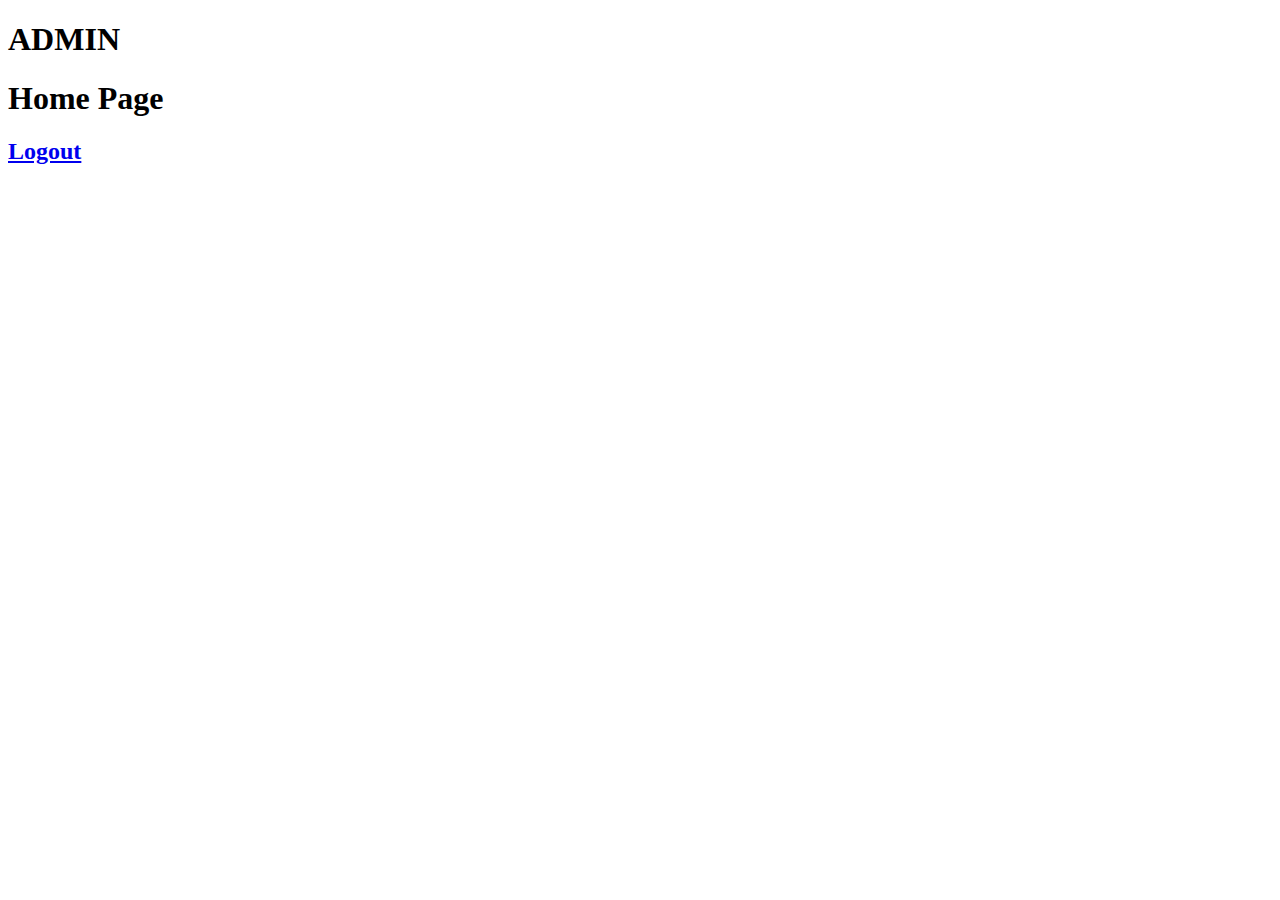
<file: src/main/resources/templates/home.html>
<!doctype html>
<html lang="en" xmlns:sec="http://www.thymeleaf.org/extras/spring-security">
<head>
    <meta charset="UTF-8">
    <meta name="viewport"
          content="width=device-width, user-scalable=no, initial-scale=1.0, maximum-scale=1.0, minimum-scale=1.0">
    <meta http-equiv="X-UA-Compatible" content="ie=edge">
    <title>Home Page</title>
</head>
<body>
<h1 sec:authorize="hasRole('ADMIN')"><span >  ADMIN </span></h1>
<h1>Home Page</h1>
<!--<h1 sec:authorize="authorities"></h1>-->
<!--<h1 sec:authentication="name"></h1>-->
<h1 sec:authentication="authorities"></h1>
<h2><a href="/logout"> Logout</a></h2>
</body>
</html>
</file>
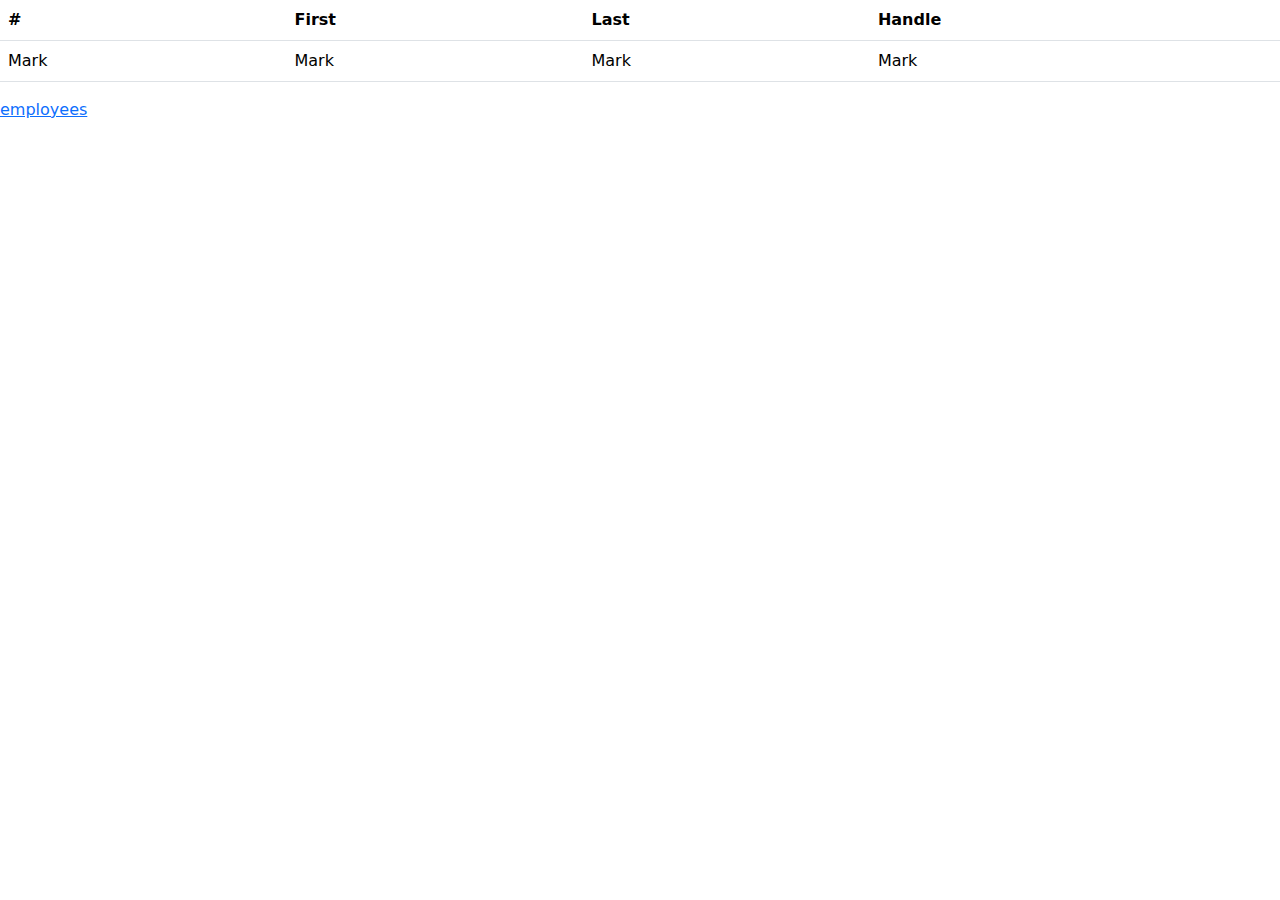
<file: src/main/resources/templates/index2.html>
<!doctype html>
<html lang="en">
<head>
    <meta charset="UTF-8">
    <meta name="viewport"
          content="width=device-width, user-scalable=no, initial-scale=1.0, maximum-scale=1.0, minimum-scale=1.0">
    <meta http-equiv="X-UA-Compatible" content="ie=edge">
    <link href="https://cdn.jsdelivr.net/npm/bootstrap@5.3.3/dist/css/bootstrap.min.css" rel="stylesheet" integrity="sha384-QWTKZyjpPEjISv5WaRU9OFeRpok6YctnYmDr5pNlyT2bRjXh0JMhjY6hW+ALEwIH" crossorigin="anonymous">
    <title>Document</title>
</head>
<body>
<table class="table">
    <thead>
    <tr>
        <th scope="col">#</th>
        <th scope="col">First</th>
        <th scope="col">Last</th>
        <th scope="col">Handle</th>
    </tr>
    </thead>
    <tbody>
    <tr th:each="emp:${Employees}">

        <td th:text="${emp.id}">Mark</td>
        <td th:text="${emp.name}">Mark</td>
        <td th:text="${emp.price}">Mark</td>
        <td th:text="${emp.dec}">Mark</td>

    </tr>


    </tbody>
</table>
<a href="/employees">employees</a>

</body>
<script src="https://cdn.jsdelivr.net/npm/bootstrap@5.3.3/dist/js/bootstrap.bundle.min.js" integrity="sha384-YvpcrYf0tY3lHB60NNkmXc5s9fDVZLESaAA55NDzOxhy9GkcIdslK1eN7N6jIeHz" crossorigin="anonymous"></script>
</html>
</file>
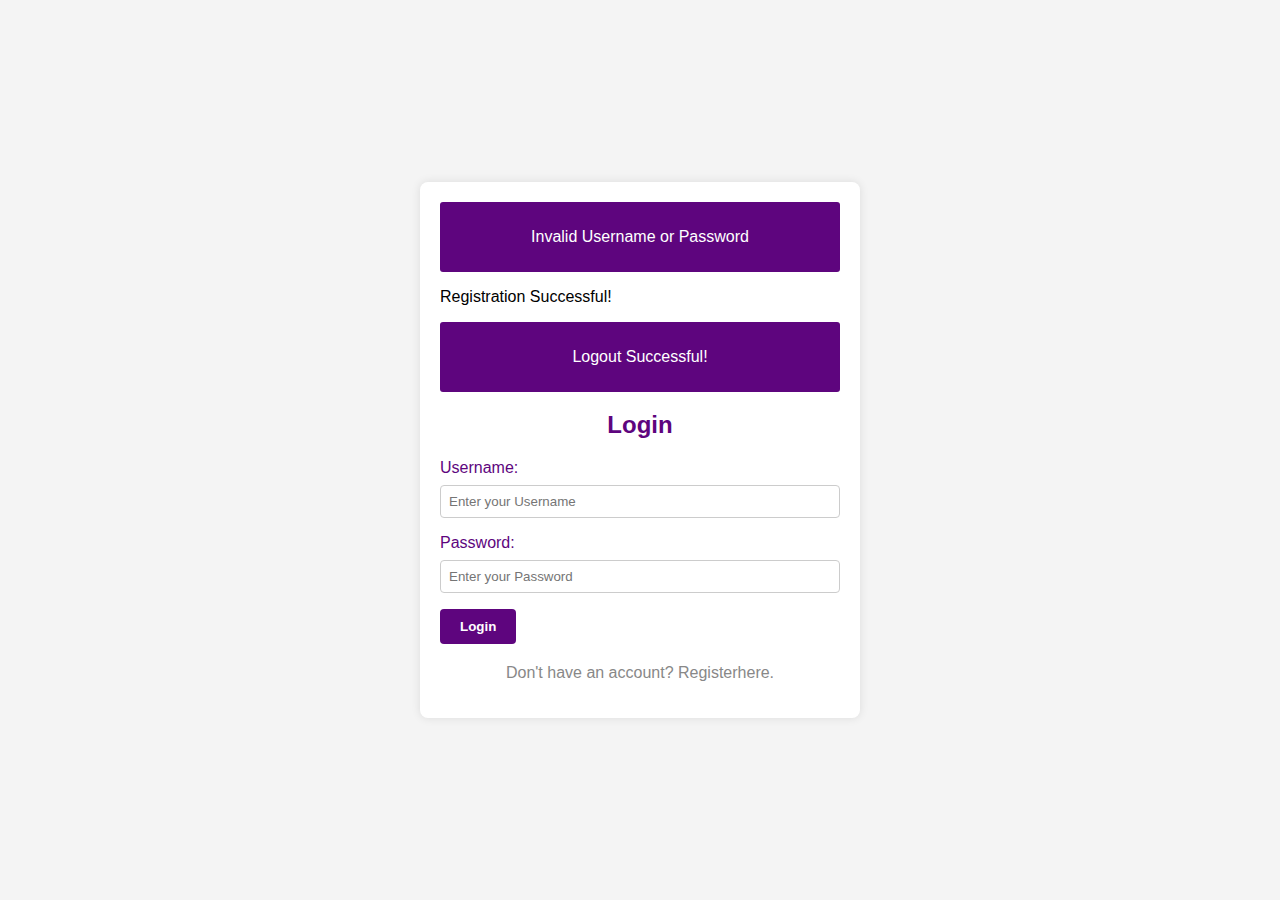
<file: src/main/resources/templates/login.html>
<!DOCTYPE html>
<html>

<head>
    <meta charset="UTF-8">
    <title>Login</title>
    <style>
        body {
            font-family: 'Arial', sans-serif;
            margin: 0;
            padding: 0;
            display: flex;
            justify-content: center;
            align-items: center;
            height: 100vh;
            background-color: #f4f4f4;
        }

        .form-container {
            background-color: #fff;
            width: 400px;
            padding: 20px;
            border-radius: 8px;
            box-shadow: 0 0 10px rgba(0, 0, 0, 0.1);
        }

        h2 {
            color: #5e057e;
            text-align: center;
            margin-bottom: 20px;
        }

        label {
            display: block;
            margin-bottom: 8px;
            color: #5e057e;
        }

        input {
            width: 100%;
            padding: 8px;
            margin-bottom: 16px;
            border: 1px solid #ccc;
            border-radius: 4px;
            box-sizing: border-box;
        }

        button {
            background-color: #5e057e;
            color: #fff;
            padding: 10px 20px;
            border: none;
            border-radius: 4px;
            cursor: pointer;
            font-weight: bold;
            transition: background-color 0.3s;
        }

        button:hover {
            background-color: #299d00;
        }

        .form-footer {
            text-align: center;
            margin-top: 20px;
            color: #888;
        }

        .error-message,
        .logout-message {
            background-color: #5e057e;
            color: #fff;
            padding: 10px;
            border-radius: 3px;
            text-align: center;
        }
    </style>
</head>

<body>
<div class="container">
    <div class="form-container">

        <div th:if="${param.error}">
            <div class="error-message">
                <p>Invalid Username or Password</p>
            </div>
        </div>
        <div th:if="${success}">
            <div class="success-message">
                <p>Registration Successful!</p>
            </div>
        </div>
        <div th:if="${param.logout}">
            <div class="logout-message">
                <p>Logout Successful!</p>
            </div>
        </div>

        <h2>Login</h2>
        <form th:action="@{/login}" method="post" role="form" th:object="${user}">

            <label for="username">Username:</label>
            <input th:field="*{username}" type="text" id="username" name="username"
                   placeholder="Enter your Username" required>

            <label for="password">Password:</label>
            <input th:field="*{password}" type="password" id="password" name="password"
                   placeholder="Enter your Password" required>

            <button type="submit">Login</button>
        </form>
        <p class="form-footer">Don't have an account? <a th:href="@{/register}">Register</a>here.</p>
    </div>
</div>
</body>

</html>
</file>
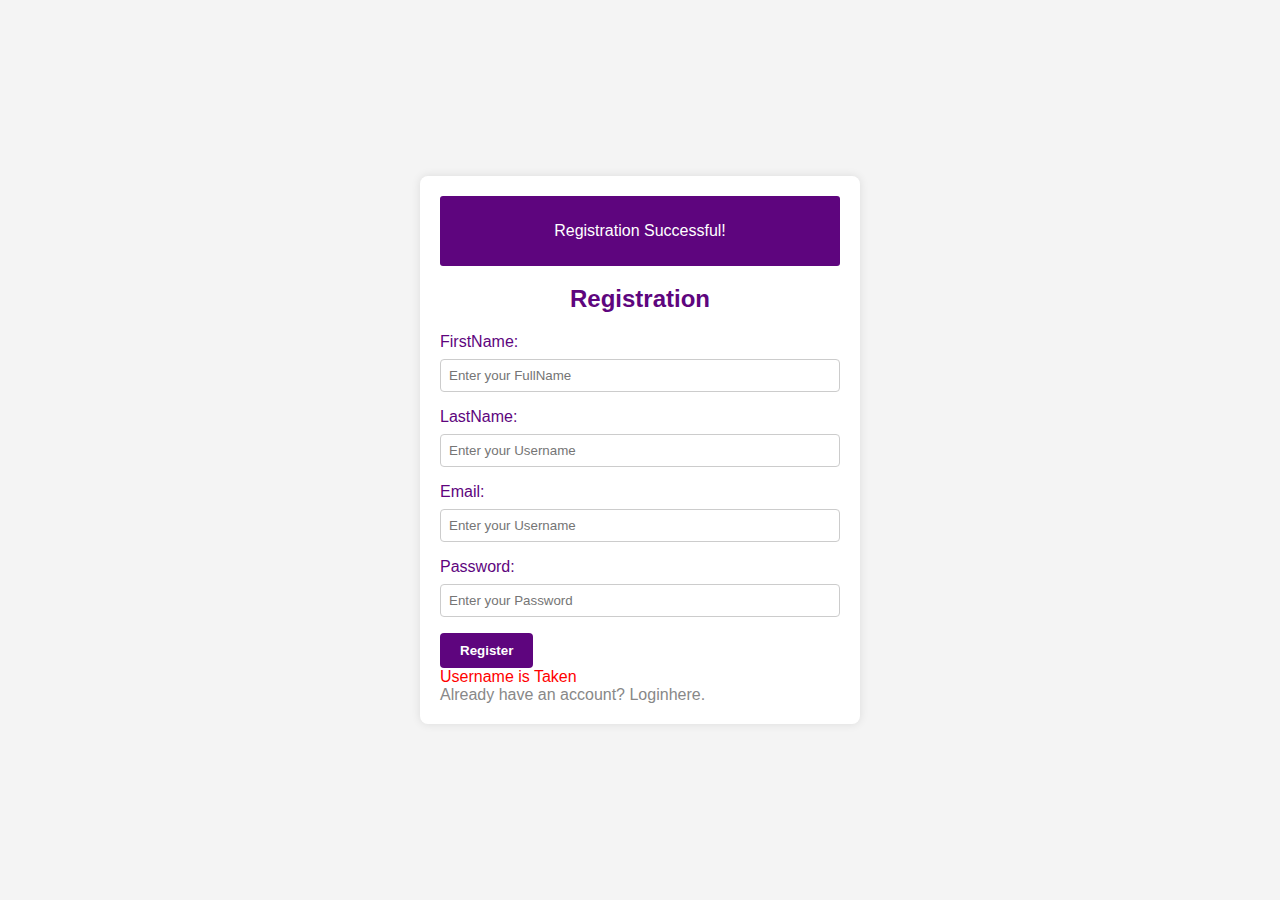
<file: src/main/resources/templates/register.html>
<!DOCTYPE html>
<html>

<head>
    <meta charset="UTF-8">
    <title>Registration</title>
    <style>
        body {
            font-family: 'Arial', sans-serif;
            margin: 0;
            padding: 0;
            display: flex;
            justify-content: center;
            align-items: center;
            height: 100vh;
            background-color: #f4f4f4;
        }

        .form-container {
            background-color: #fff;
            width: 400px;
            padding: 20px;
            border-radius: 8px;
            box-shadow: 0 0 10px rgba(0, 0, 0, 0.1);
        }

        h2 {
            color: #5e057e;
            text-align: center;
            margin-bottom: 20px;
        }

        label {
            display: block;
            margin-bottom: 8px;
            color: #5e057e;
        }

        input {
            width: 100%;
            padding: 8px;
            margin-bottom: 16px;
            border: 1px solid #ccc;
            border-radius: 4px;
            box-sizing: border-box;
        }

        button {
            background-color: #5e057e;
            color: #fff;
            padding: 10px 20px;
            border: none;
            border-radius: 4px;
            cursor: pointer;
            font-weight: bold;
            transition: background-color 0.3s;
        }

        button:hover {
            background-color: #299d00;
        }

        .form-footer {
            text-align: center;
            margin-top: 20px;
            color: #888;
        }

        .success-message {
            background-color: #5e057e;
            color: #fff;
            padding: 10px;
            border-radius: 3px;
            text-align: center;
        }
    </style>
</head>

<body>
<div class="form-container">

    <div th:if="${param.success}">
        <div class="success-message">
            <p>Registration Successful!</p>
        </div>
    </div>

    <h2>Registration</h2>
    <form th:action="@{/register}" method="post" role="form" th:object="${user}">
        <label for="fullname">FirstName:</label>
        <input th:field="*{firstname}" type="text" id="fullname" name="fullname" placeholder="Enter your FullName"
               required>

        <label for="username">LastName:</label>
        <input th:field="*{lasttname}" type="text" id="username" name="username" placeholder="Enter your Username"
               required> <label for="username">Email:</label>
        <input th:field="*{email}" type="text" id="email" name="username" placeholder="Enter your Username"
               required>

        <label for="password">Password:</label>
        <input th:field="*{pw}" type="password" id="password" name="password"
               placeholder="Enter your Password" required>

        <button type="submit">Register</button>
    </form>
    <div>
        <span th:if="${Userexist}" style="color: red;">Username is Taken</span>
    </div>
    <div>
        <span class="form-footer">Already have an account? <a th:href="@{/login}">Login</a>here.</span>
    </div>
</div>
</body>

</html>
</file>
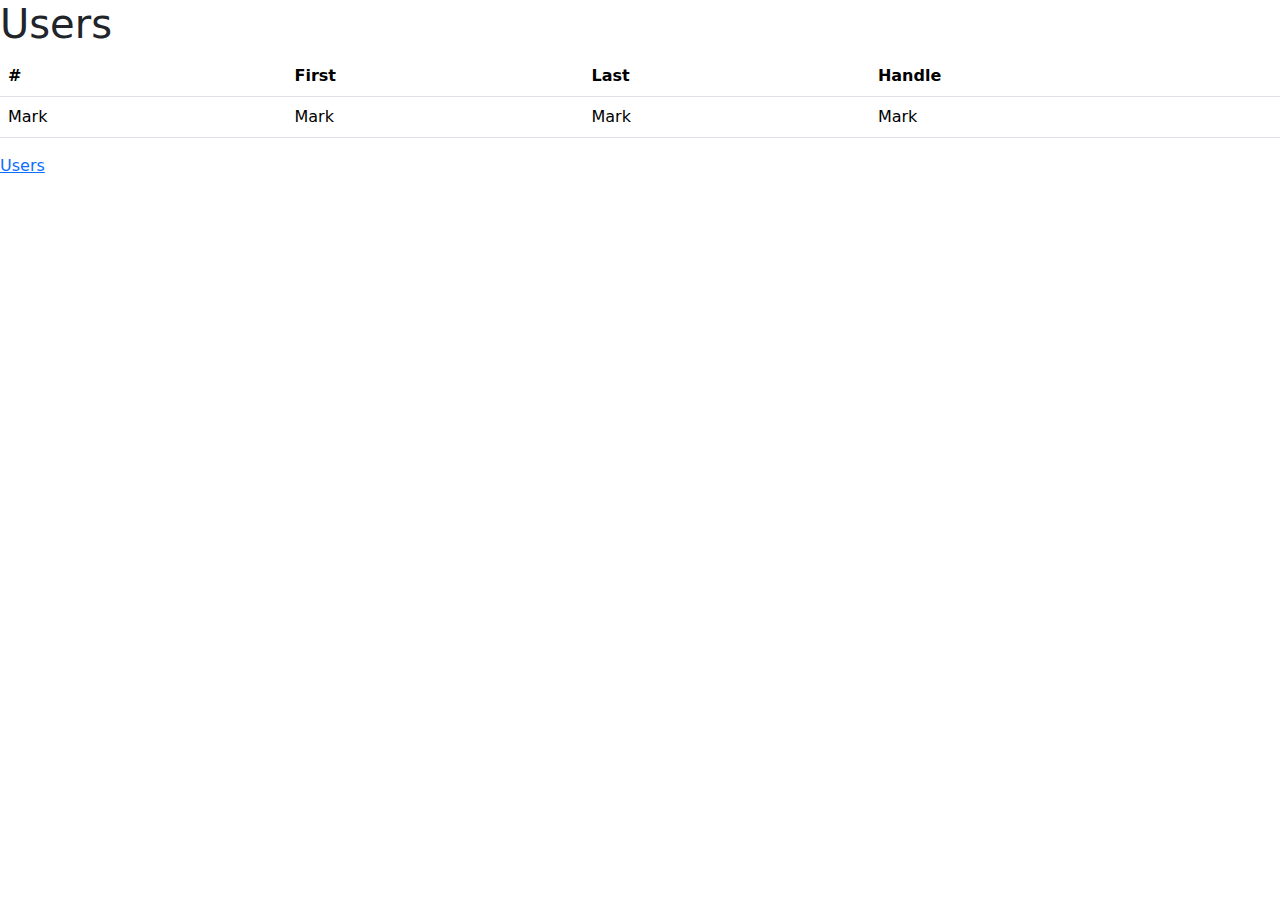
<file: src/main/resources/templates/user.html>
<!DOCTYPE html>
<html lang="en">
<head>
    <meta charset="UTF-8">
    <link href="https://cdn.jsdelivr.net/npm/bootstrap@5.3.3/dist/css/bootstrap.min.css" rel="stylesheet" integrity="sha384-QWTKZyjpPEjISv5WaRU9OFeRpok6YctnYmDr5pNlyT2bRjXh0JMhjY6hW+ALEwIH" crossorigin="anonymous">

    <title>USers</title>
</head>
<body>
<h1>Users</h1>
<table class="table">
    <thead>
    <tr>
        <th scope="col">#</th>
        <th scope="col">First</th>
        <th scope="col">Last</th>
        <th scope="col">Handle</th>
    </tr>
    </thead>
    <tbody>
    <tr th:each="emp:${Employees}">

        <td th:text="${emp.id}">Mark</td>
        <td th:text="${emp.name}">Mark</td>
        <td th:text="${emp.lastName}">Mark</td>
        <td th:text="${emp.price}">Mark</td>

    </tr>


    </tbody>
</table>

<a href="/">Users</a>
</body>
</html>
</file>
